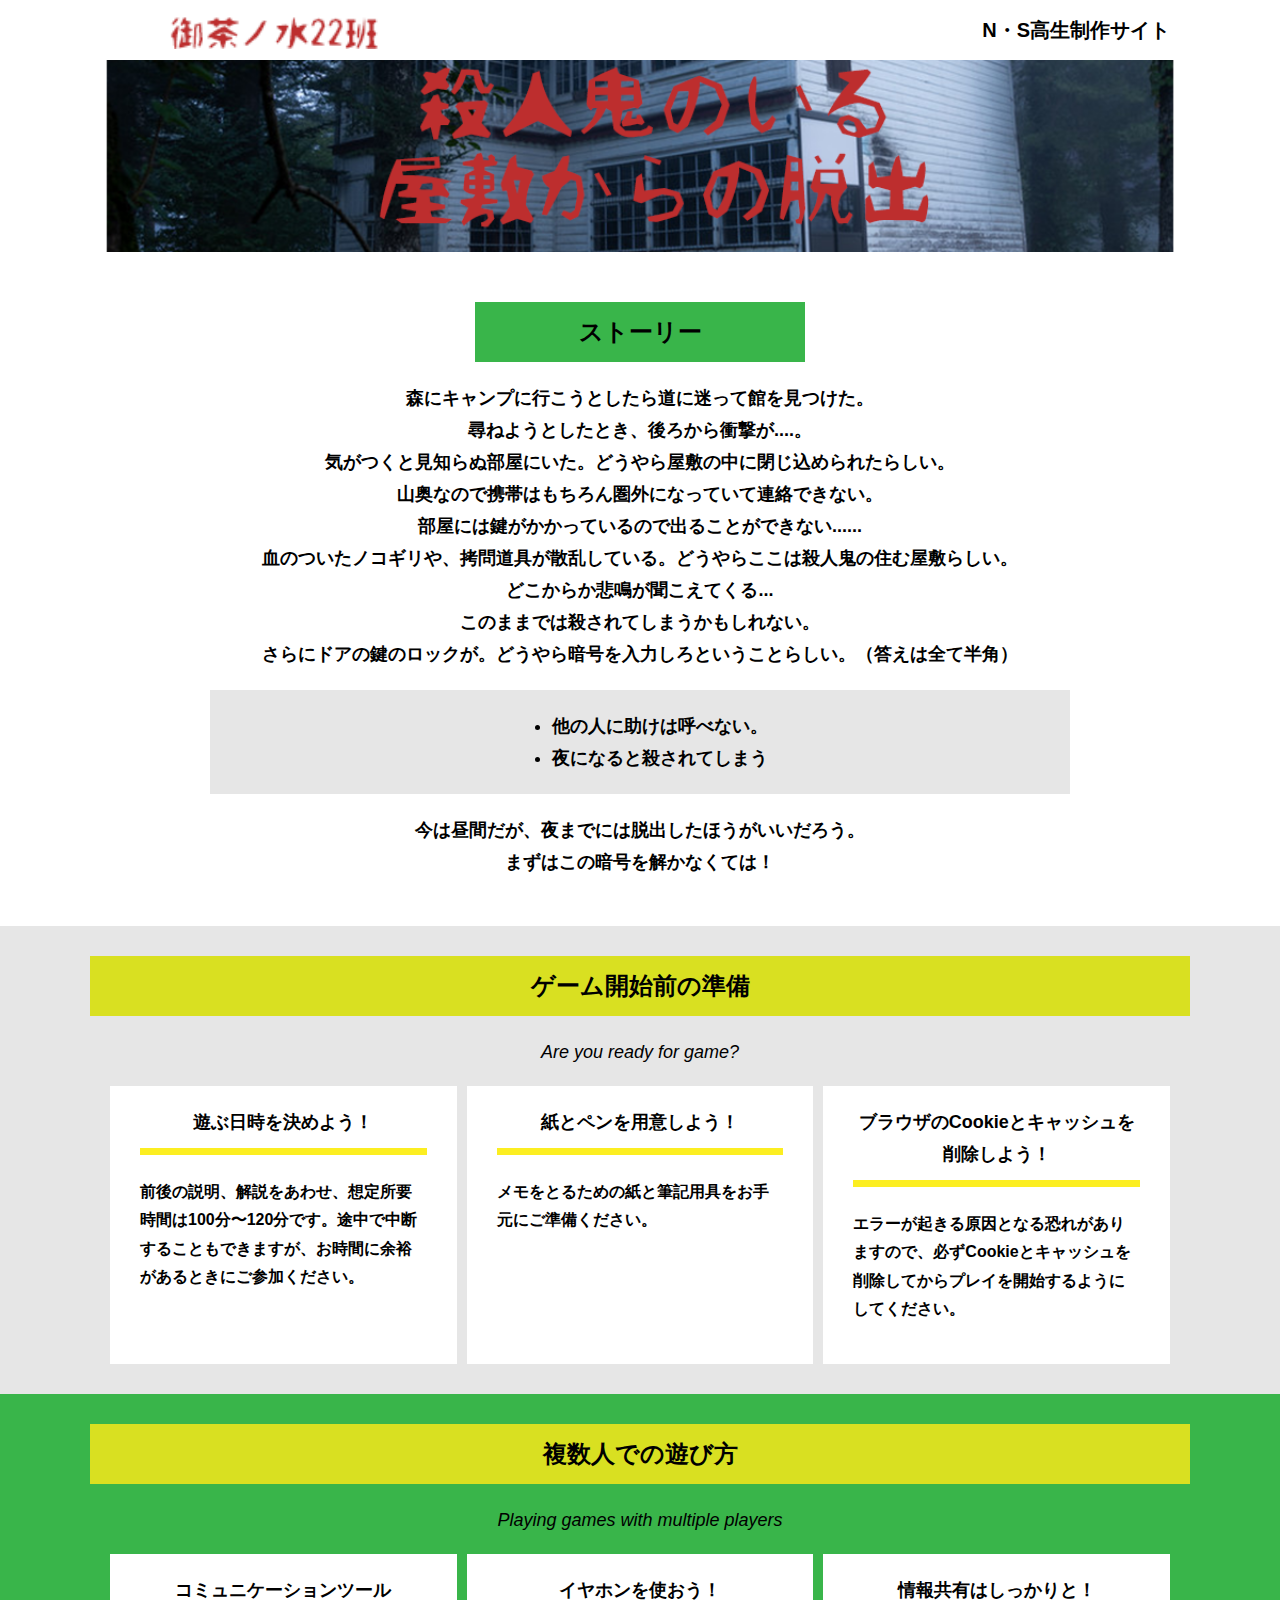
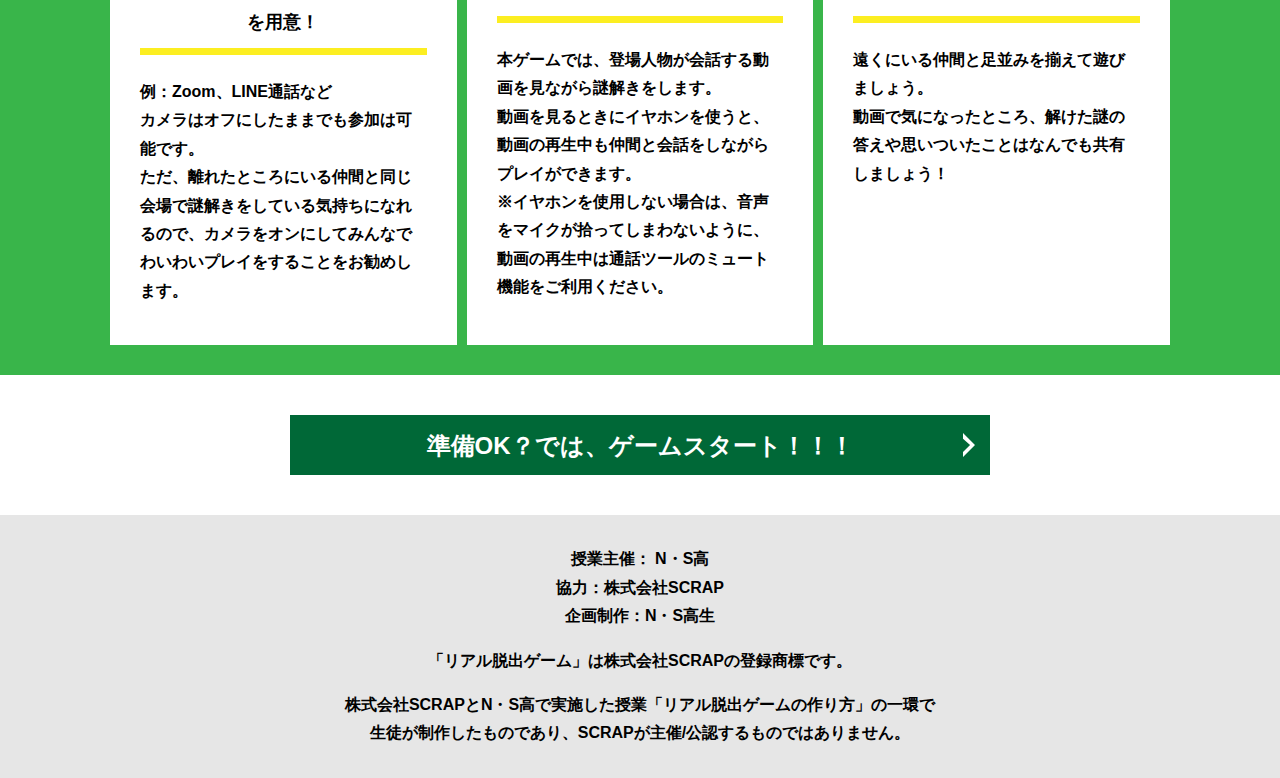
<file: index.html>
<!DOCTYPE html>
<html lang="ja">
<head>
  <meta charset="UTF-8">
  <meta http-equiv="X-UA-Compatible" content="IE=edge">
  <meta name="viewport" content="width=device-width, initial-scale=1.0">
  <title>殺人鬼のいる屋敷からの脱出 │ Project N</title
  <link rel="stylesheet" href="assets/css/normalize.css">
  <link rel="stylesheet" href="assets/css/style.css">
</head>
<body>
  <svg width="0" height="0" class="hidden">
    <symbol xmlns="http://www.w3.org/2000/svg" viewBox="0 0 12.47 24.94" id="arrow" class="arrow_svg">
      <title>arrow</title>
      <polygon points="0 24.94 0 19.66 7.35 12.47 0 5.92 0 0 12.47 12.47 0 24.94"/>
    </symbol>
  </svg>
  <header class="header">
    <div class="container">
      <div class="header__logo"><img src="assets/images/つかれた 1.png" alt="チームロゴ"></div>
      <div class="header__name">N・S高生制作サイト</div>
    </div>
  </header>
  <main class="main index-page">
    <!-- タイトルエリア　ここから -->
    <h1 class="main-title"><img src="assets/images/あうあうアウアウ_TP_V4.png" alt="うぇぇぇっぇぇぇぇl"></h1>
    <!-- タイトルエリア　ここまで -->
    <section class="section section--story">
      <div class="container">
        <h2 class="section-title section-title--keycolor section-title--story">ストーリー</h2>
        <div class="story">
          <p class="text-center">森にキャンプに行こうとしたら道に迷って館を見つけた。<br>
            尋ねようとしたとき、後ろから衝撃が....。<br>
            気がつくと見知らぬ部屋にいた。どうやら屋敷の中に閉じ込められたらしい。<br>
            山奥なので携帯はもちろん圏外になっていて連絡できない。<br>
            部屋には鍵がかかっているので出ることができない......<br>
            血のついたノコギリや、拷問道具が散乱している。どうやらここは殺人鬼の住む屋敷らしい。<br>
            どこからか悲鳴が聞こえてくる...<br>
            このままでは殺されてしまうかもしれない。<br>
            さらにドアの鍵のロックが。どうやら暗号を入力しろということらしい。（答えは全て半角）</p>
          <div class="story__note__outer bg-color--gray">
            <ul class="story__note">
              <li>他の人に助けは呼べない。</li>
              <li>夜になると殺されてしまう</li>
            </ul>
          </div>
          <p class="text-center">今は昼間だが、夜までには脱出したほうがいいだろう。<br>
            まずはこの暗号を解かなくては！</p>
        </div>
      </div>
    </section>
    <section class="section bg-color--gray">
      <div class="container">
        <h2 class="section-title">ゲーム開始前の準備</h2>
        <p class="font-eng text-center">Are you ready for game?</p>
        <!--
          class名"row"内のclass名"column"が横並びになります。
          改行する場合は以下のように追加してください。
          <div class="row">
            <div class="column">
              ～ 内容 ～
            </div>
          </div>
        -->
        <div class="row">
          <div class="column">
            <div class="card">
              <h3 class="card__title">遊ぶ日時を決めよう！</h3>
              <p class="card__content">前後の説明、解説をあわせ、想定所要時間は100分〜120分です。途中で中断することもできますが、お時間に余裕があるときにご参加ください。</p>
            </div>
          </div>
          <div class="column">
            <div class="card">
              <h3 class="card__title">紙とペンを用意しよう！</h3>
              <p class="card__content">メモをとるための紙と筆記用具をお手元にご準備ください。</p>
            </div>
          </div>
          <div class="column">
            <div class="card">
              <h3 class="card__title">ブラウザのCookieとキャッシュを<br>削除しよう！</h3>
              <p class="card__content">エラーが起きる原因となる恐れがありますので、必ずCookieとキャッシュを削除してからプレイを開始するようにしてください。</p>
            </div>
          </div>
        </div>
      </div>
    </section>
    <section class="section bg-color--keycolor">
      <div class="container">
        <h2 class="section-title">複数人での遊び方</h2>
        <p class="font-eng text-center">Playing games with multiple players</p>
        <div class="row">
          <div class="column">
            <div class="card">
              <h3 class="card__title">コミュニケーションツール<br>を用意！</h3>
              <p class="card__content">例：Zoom、LINE通話など<br>
                カメラはオフにしたままでも参加は可能です。<br>
                ただ、離れたところにいる仲間と同じ会場で謎解きをしている気持ちになれるので、カメラをオンにしてみんなでわいわいプレイをすることをお勧めします。</p>
            </div>
          </div>
          <div class="column">
            <div class="card">
              <h3 class="card__title">イヤホンを使おう！</h3>
              <p class="card__content">本ゲームでは、登場人物が会話する動画を見ながら謎解きをします。<br>
                動画を見るときにイヤホンを使うと、動画の再生中も仲間と会話をしながらプレイができます。<br>
                ※イヤホンを使用しない場合は、音声をマイクが拾ってしまわないように、動画の再生中は通話ツールのミュート機能をご利用ください。</p>
            </div>
          </div>
          <div class="column">
            <div class="card">
              <h3 class="card__title">情報共有はしっかりと！</h3>
              <p class="card__content">遠くにいる仲間と足並みを揃えて遊びましょう。<br>
                動画で気になったところ、解けた謎の答えや思いついたことはなんでも共有しましょう！</p>
            </div>
          </div>
        </div>
      </div>
    </section>
    <section class="section">
      <div class="container">
        <a class="btn" href="main.html">準備OK？では、ゲームスタート！！！<svg class="btn__arrow"><use xlink:href="#arrow"></use></svg></a>
      </div>
    </section>
  </main>
  <footer class="footer section bg-color--gray">
    <div class="container">
      <p class="text-center">授業主催： N・S高<br>協力：株式会社SCRAP<br>企画制作：N・S高生</p>
      <p class="text-center">「リアル脱出ゲーム」は株式会社SCRAPの登録商標です。</p>
      <p class="text-center">株式会社SCRAPとN・S高で実施した授業「リアル脱出ゲームの作り方」の一環で<br>生徒が制作したものであり、SCRAPが主催/公認するものではありません。</p>
    </div>
  </footer>
</body>
</html>
</file>
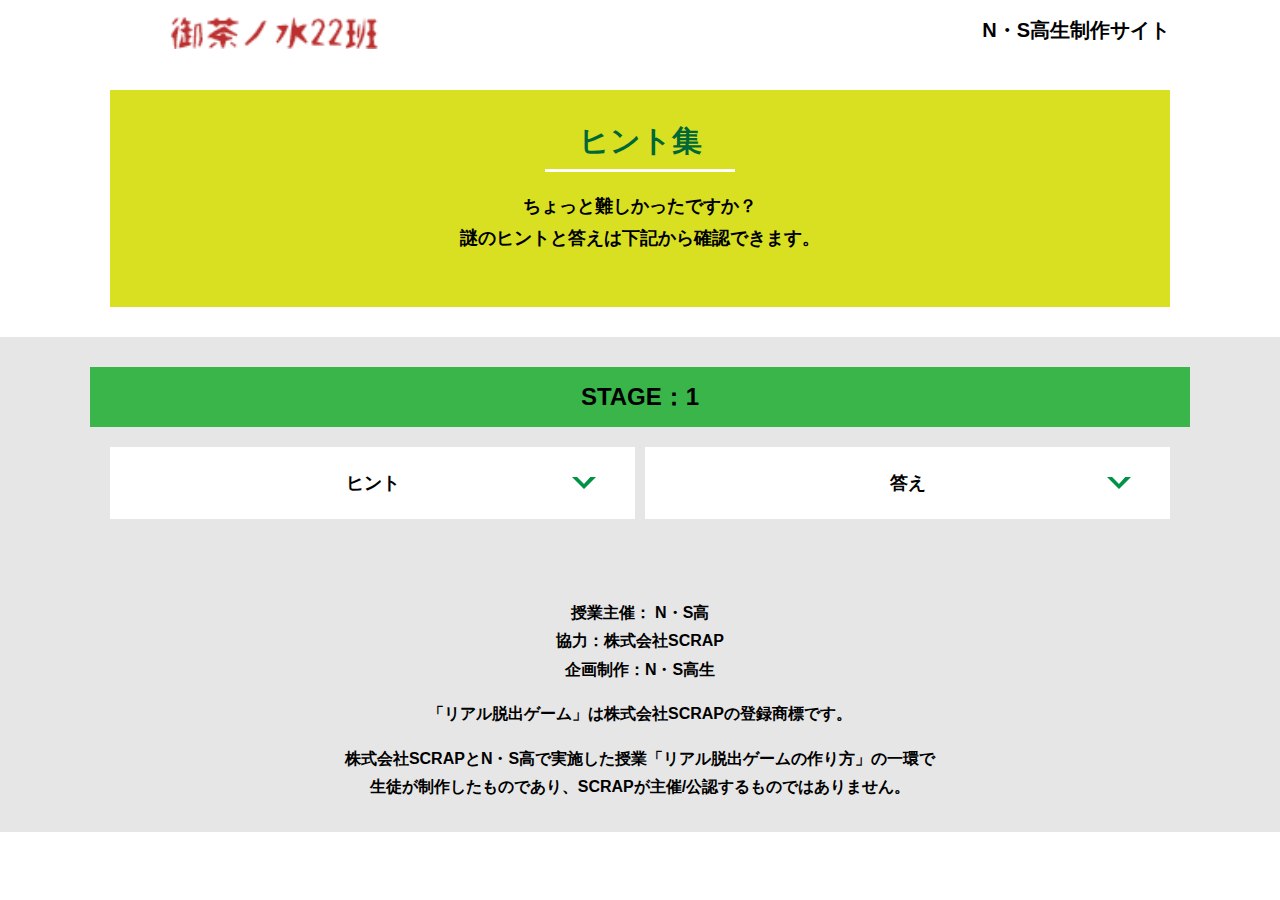
<file: hint1.html>
<!DOCTYPE html>
<html lang="ja">
<head>
  <meta charset="UTF-8">
  <meta http-equiv="X-UA-Compatible" content="IE=edge">
  <meta name="viewport" content="width=device-width, initial-scale=1.0">
  <title>ヒント │ 殺人鬼のいる屋敷からの脱出 │ Project N</title>
  <link rel="stylesheet" href="assets/css/normalize.css">
  <link rel="stylesheet" href="assets/css/style.css">
</head>
<body>
  <svg width="0" height="0" class="hidden">
    <symbol xmlns="http://www.w3.org/2000/svg" viewBox="0 0 12.47 24.94" id="arrow" class="arrow_svg">
      <title>arrow</title>
      <polygon points="0 24.94 0 19.66 7.35 12.47 0 5.92 0 0 12.47 12.47 0 24.94"/>
    </symbol>
  </svg>
  <header class="header">
    <div class="container">
      <div class="header__logo"><img src="assets/images/つかれた 1.png" alt="チームロゴ"></div>
      <div class="header__name">N・S高生制作サイト</div>
    </div>
  </header>
  <main class="main hint-page">
    <!-- タイトルエリア　ここから --つかれた 1.png
    <h1 class="main-title"><img src="assets/images/あうあうアウアウ_TP_V4.png" alt="殺人鬼のいる屋敷からの脱出"></h1>
    <!-- タイトルエリア　ここまで -->
    <section class="section">
      <div class="container">
        <div class="box bg-color--subcolor">
          <h2 class="section-title--border">ヒント集</h2>
          <p class="text-center">ちょっと難しかったですか？<br>
            謎のヒントと答えは下記から確認できます。</p>
        </div>
      </div>
    </section>
    <!-- STAGE1ヒント　ここから -->
    <section id="stage1" class="section bg-color--gray">
      <div class="container">
        <h2 class="section-title section-title--keycolor">STAGE：1</h2>
        <div class="row">
          <div class="column">
            <div class="card">
              <h3 class="card__title">ヒント<svg class="card__arrow"><use xlink:href="#arrow"></use></svg></h3>
              <p class="card__content">漢字をカタカナに見立てて、二つに分けると....?</p>
            </div>
          </div>
          <div class="column">
            <div class="card">
              <h3 class="card__title">答え<svg class="card__arrow"><use xlink:href="#arrow"></use></svg></h3>
              <p class="card__content">１６２１</p>
            </div>
          </div>
        </div>
      </div>
    </section>
    <!-- STAGE1ヒント　ここまで -->
  </main>
  <footer class="footer section bg-color--gray">
    <div class="container">
        <p class="text-center">授業主催： N・S高<br>協力：株式会社SCRAP<br>企画制作：N・S高生</p>
        <p class="text-center">「リアル脱出ゲーム」は株式会社SCRAPの登録商標です。</p>
        <p class="text-center">株式会社SCRAPとN・S高で実施した授業「リアル脱出ゲームの作り方」の一環で<br>生徒が制作したものであり、SCRAPが主催/公認するものではありません。</p>
    </div>
  </footer>
  <script src="assets/js/hint.js"></script>
</body>
</html>
</file>
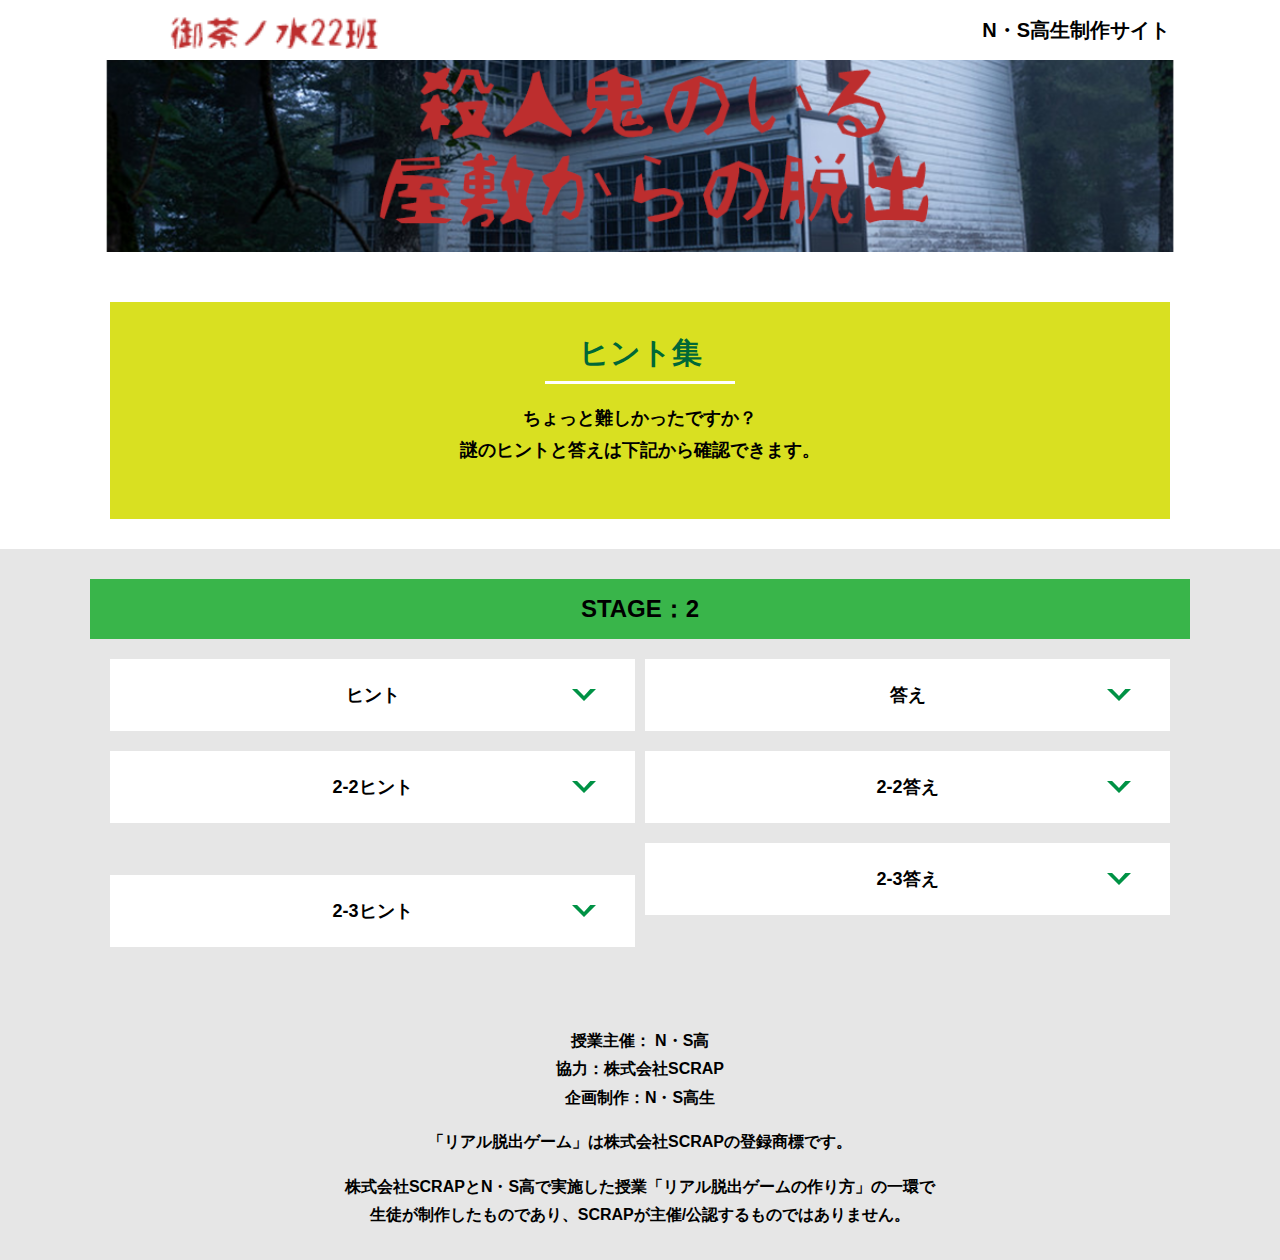
<file: hint2.html>
<!DOCTYPE html>
<html lang="ja">
<head>
  <meta charset="UTF-8">
  <meta http-equiv="X-UA-Compatible" content="IE=edge">
  <meta name="viewport" content="width=device-width, initial-scale=1.0">
  <title>ヒント │ 殺人鬼のいる屋敷からの脱出 │ Project N</title>
  <link rel="stylesheet" href="assets/css/normalize.css">
  <link rel="stylesheet" href="assets/css/style.css">
</head>
<body>
  <svg width="0" height="0" class="hidden">
    <symbol xmlns="http://www.w3.org/2000/svg" viewBox="0 0 12.47 24.94" id="arrow" class="arrow_svg">
      <title>arrow</title>
      <polygon points="0 24.94 0 19.66 7.35 12.47 0 5.92 0 0 12.47 12.47 0 24.94"/>
    </symbol>
  </svg>
  <header class="header">
    <div class="container">
      <div class="header__logo"><img src="assets/images/つかれた 1.png" alt="チームロゴ"></div>
      <div class="header__name">N・S高生制作サイト</div>
    </div>
  </header>
  <main class="main hint-page">
    <!-- タイトルエリア　ここから -->
    <h1 class="main-title"><img src="assets/images/あうあうアウアウ_TP_V4.png" alt="封鎖された家庭科室からの脱出"></h1>
    <!-- タイトルエリア　ここまで -->
    <section class="section">
      <div class="container">
        <div class="box bg-color--subcolor">
          <h2 class="section-title--border">ヒント集</h2>
          <p class="text-center">ちょっと難しかったですか？<br>
            謎のヒントと答えは下記から確認できます。</p>
        </div>
      </div>
    </section>
    <!-- STAGE2ヒント　ここから -->
    <section id="stage2" class="section bg-color--gray">
      <div class="container">
        <h2 class="section-title section-title--keycolor">STAGE：2</h2>
        <div class="row">
          <div class="column">
            <div class="card">
              <h3 class="card__title">ヒント<svg class="card__arrow"><use xlink:href="#arrow"></use></svg></h3>
              <p class="card__content">スマホのキーボードのひらがなと数字を重ねてみると....?</p>
            </div>
              
 
            <div class="card">
              <h3 class="card__title">2-2ヒント<svg class="card__arrow"><use xlink:href="#arrow"></use></svg></h3>
              <p class="card__content">漢字の中に入っている漢字は....?</p>
            </div>



        　　 <div class="card">
              <h3 class="card__title">2-3ヒント<svg class="card__arrow"><use xlink:href="#arrow"></use></svg></h3>
              <p class="card__content">グーとチョキを英語に直して、パー（５）から何かをすると...?</p>
            </div>

              
          </div>
          <div class="column">
            <div class="card">
              <h3 class="card__title">答え<svg class="card__arrow"><use xlink:href="#arrow"></use></svg></h3>
              <p class="card__content">2</p>
            </div>
              

            <div class="card">
              <h3 class="card__title">2-2答え<svg class="card__arrow"><use xlink:href="#arrow"></use></svg></h3>
              <p class="card__content">3</p>
            </div>

              
         
            <div class="card">
              <h3 class="card__title">2-3答え<svg class="card__arrow"><use xlink:href="#arrow"></use></svg></h3>
              <p class="card__content">1</p>
            </div>

              
          </div>
        </div>
      </div>
    </section>
    <!-- STAGE2ヒント　ここまで -->
  </main>
  <footer class="footer section bg-color--gray">
    <div class="container">
        <p class="text-center">授業主催： N・S高<br>協力：株式会社SCRAP<br>企画制作：N・S高生</p>
        <p class="text-center">「リアル脱出ゲーム」は株式会社SCRAPの登録商標です。</p>
        <p class="text-center">株式会社SCRAPとN・S高で実施した授業「リアル脱出ゲームの作り方」の一環で<br>生徒が制作したものであり、SCRAPが主催/公認するものではありません。</p>
    </div>
  </footer>
  <script src="assets/js/hint.js"></script>
</body>
</html>
</file>
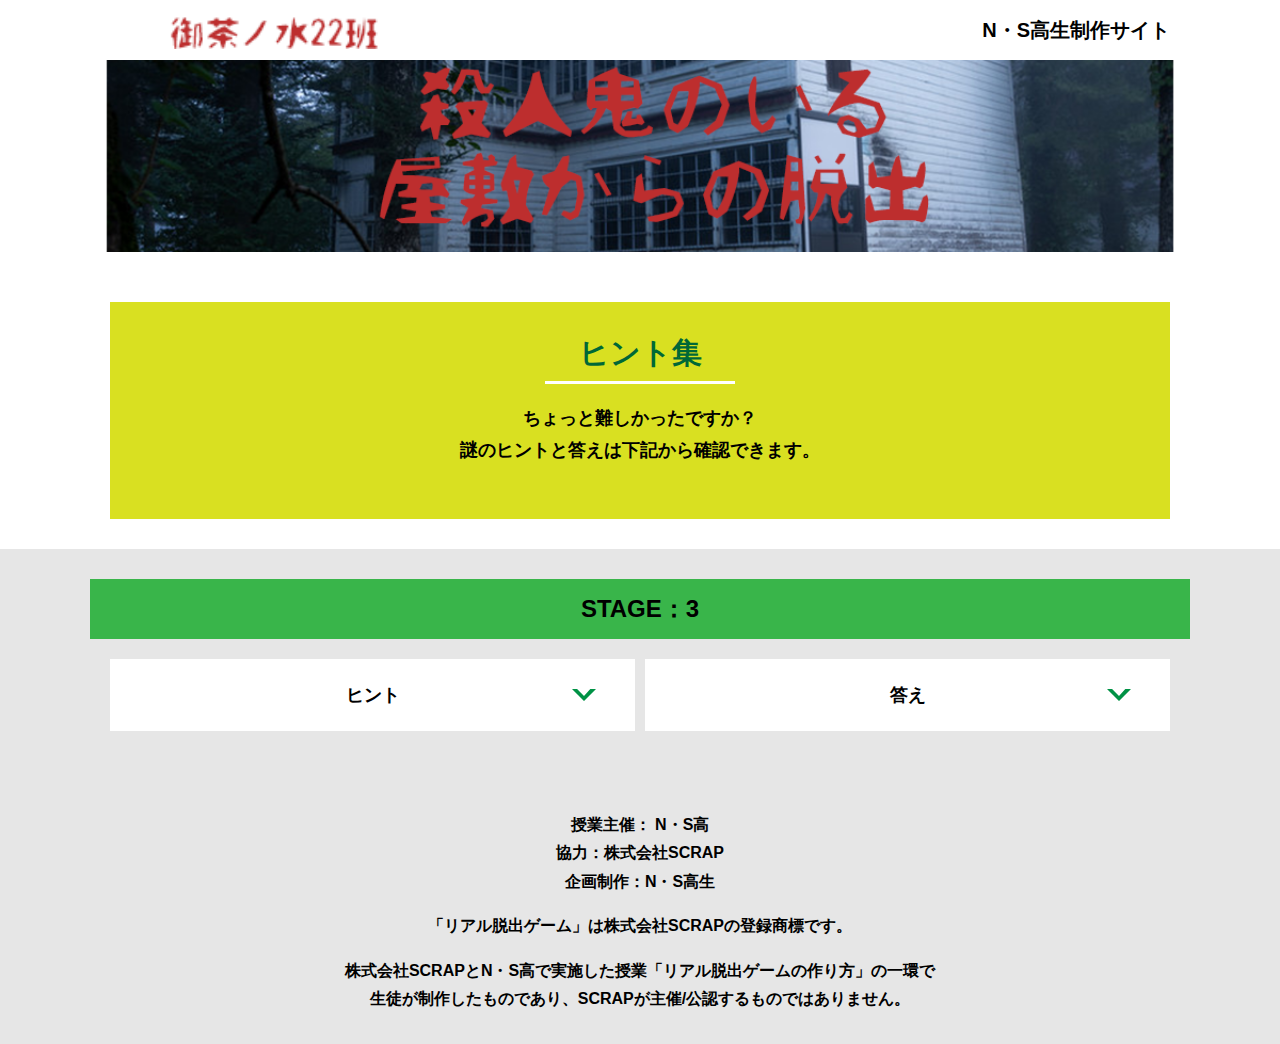
<file: hint3.html>
<!DOCTYPE html>
<html lang="ja">
<head>
  <meta charset="UTF-8">
  <meta http-equiv="X-UA-Compatible" content="IE=edge">
  <meta name="viewport" content="width=device-width, initial-scale=1.0">
  <title>ヒント │ 殺人鬼のいる屋敷からの脱出 │ Project N</title>
  <link rel="stylesheet" href="assets/css/normalize.css">
  <link rel="stylesheet" href="assets/css/style.css">
</head>
<body>
  <svg width="0" height="0" class="hidden">
    <symbol xmlns="http://www.w3.org/2000/svg" viewBox="0 0 12.47 24.94" id="arrow" class="arrow_svg">
      <title>arrow</title>
      <polygon points="0 24.94 0 19.66 7.35 12.47 0 5.92 0 0 12.47 12.47 0 24.94"/>
    </symbol>
  </svg>
  <header class="header">
    <div class="container">
      <div class="header__logo"><img src="assets/images/つかれた 1.png" alt="チームロゴ"></div>
      <div class="header__name">N・S高生制作サイト</div>
    </div>
  </header>
  <main class="main hint-page">
    <!-- タイトルエリア　ここから -->
    <h1 class="main-title"><img src="assets/images/あうあうアウアウ_TP_V4.png" alt="殺人鬼のいる屋敷からの脱出"></h1>
    <!-- タイトルエリア　ここまで -->
    <section class="section">
      <div class="container">
        <div class="box bg-color--subcolor">
          <h2 class="section-title--border">ヒント集</h2>
          <p class="text-center">ちょっと難しかったですか？<br>
            謎のヒントと答えは下記から確認できます。</p>
        </div>
      </div>
    </section>
    <!-- STAGE3ヒント　ここから -->
    <section id="stage3" class="section bg-color--gray">
      <div class="container">
        <h2 class="section-title section-title--keycolor">STAGE：3</h2>
        <div class="row">
          <div class="column">
            <div class="card">
              <h3 class="card__title">ヒント<svg class="card__arrow"><use xlink:href="#arrow"></use></svg></h3>
              <p class="card__content">前の謎をもう一度見てみる。<br>
                パソコンのキーボードのひらがなの部分を見てみると....?</p>
            </div>
              
 <!-- 3-2ヒント追加
            <div class="card">
              <h3 class="card__title">3-2ヒント<svg class="card__arrow"><use xlink:href="#arrow"></use></svg></h3>
              <p class="card__content">テキストテキストテキストテキストテキストテキストテキストテキストテキストテキスト</p>
            </div>
3-2ヒント追加ここまで -->

 <!-- 3-3ヒント追加
        　　 <div class="card">
              <h3 class="card__title">3-3ヒント<svg class="card__arrow"><use xlink:href="#arrow"></use></svg></h3>
              <p class="card__content">テキストテキストテキストテキストテキストテキストテキストテキストテキストテキスト</p>
            </div>
3-3ヒント追加ここまで -->
              
          </div>
          <div class="column">
            <div class="card">
              <h3 class="card__title">答え<svg class="card__arrow"><use xlink:href="#arrow"></use></svg></h3>
              <p class="card__content">４８９</p>
            </div>

 <!-- 3-2答え追加
            <div class="card">
              <h3 class="card__title">3-2答え<svg class="card__arrow"><use xlink:href="#arrow"></use></svg></h3>
              <p class="card__content">ううう</p>
            </div>
3-2答え追加ここまで -->
              
<!-- 3-3答え追加          
            <div class="card">
              <h3 class="card__title">2-3答え<svg class="card__arrow"><use xlink:href="#arrow"></use></svg></h3>
              <p class="card__content">ううう</p>
            </div>
3-3答え追加ここまで -->
              
          </div>
        </div>
      </div>
    </section>
    <!-- STAGE3ヒント　ここまで -->
  </main>
  <footer class="footer section bg-color--gray">
    <div class="container">
        <p class="text-center">授業主催： N・S高<br>協力：株式会社SCRAP<br>企画制作：N・S高生</p>
        <p class="text-center">「リアル脱出ゲーム」は株式会社SCRAPの登録商標です。</p>
        <p class="text-center">株式会社SCRAPとN・S高で実施した授業「リアル脱出ゲームの作り方」の一環で<br>生徒が制作したものであり、SCRAPが主催/公認するものではありません。</p>
    </div>
  </footer>
  <script src="assets/js/hint.js"></script>
</body>
</html>
</file>
<file: assets/css/style.css>
@charset "UTF-8";
/****************************
 * 共通CSSのテンプレートです。
*****************************/
*,
*::before,
*::after {
  -webkit-box-sizing: border-box;
          box-sizing: border-box;
}

html {
  font-size: 18px;
  -webkit-box-sizing: border-box;
          box-sizing: border-box;
}

body {
  overflow-x: hidden;
  font-family: "游ゴシック体", "Yu Gothic", YuGothic, "ヒラギノ角ゴ Pro", "Hiragino Kaku Gothic Pro", "メイリオ", "Meiryo", sans-serif;
  font-size: 18px;
  line-height: 1.77778;
  font-weight: bold;
  text-decoration: none;
  border: none;
  list-style: none;
  color: #000;
  margin: 0;
}

img {
  width: 100%;
}

figure {
  margin: 0;
}

figcaption {
  margin-top: 30px;
  font-size: 14px;
}

@media screen and (max-width: 767px) {
  figcaption {
    font-size: 13px;
  }
}

input[type=text] {
  font-size: 18px;
  border: none;
  padding: 25px 35px;
  display: block;
  margin: 0 auto;
  max-width: 580px;
  width: 100%;
}

::-webkit-input-placeholder {
  color: #999;
}

:-ms-input-placeholder {
  color: #999;
}

::-ms-input-placeholder {
  color: #999;
}

::placeholder {
  color: #999;
}

button {
  cursor: pointer;
  display: block;
  border: none;
  margin: 0 auto;
  background-color: #9c0331;
  color: #fff;
  width: 287px;
  height: 55px;
}

/*******************
* Layout
*******************/
.section {
  padding-top: 30px;
  padding-bottom: 30px;
}

.section--clear {
  /* ステージクリア画面 */
  position: fixed;
  display: none;
  /* 読み込み時に一瞬表示されるのを防ぐ */
  -webkit-box-pack: center;
      -ms-flex-pack: center;
          justify-content: center;
  -webkit-box-align: center;
      -ms-flex-align: center;
          align-items: center;
  top: 0;
  bottom: 0;
  left: 0;
  right: 0;
  z-index: 200;
}

.section--clear.isClear {
  display: -webkit-box;
  display: -ms-flexbox;
  display: flex;
}

.container {
  width: 1100px;
  padding-left: 20px;
  padding-right: 20px;
  margin: 0 auto;
}

@media screen and (max-width: 1100px) {
  .container {
    width: calc(100% - 40px);
  }
}

.row {
  display: -webkit-box;
  display: -ms-flexbox;
  display: flex;
  -ms-flex-line-pack: stretch;
      align-content: stretch;
  gap: 10px;
}

.row + .row {
  margin-top: 20px;
}

.column {
  width: 100%;
}

.card {
  background-color: #fff;
  margin-bottom: 20px;
  height: 100%;
}

.card__title {
  font-size: 18px;
  text-align: center;
  margin: 0;
  padding: 20px 30px;
  position: relative;
  cursor: pointer;
}

.card__content {
  -webkit-transition: all 0.3s;
  transition: all 0.3s;
  font-size: 16px;
  padding: 20px 30px;
  margin: 0;
  position: relative;
}

.card__content::before {
  display: block;
  content: '';
  width: calc(100% - 60px);
  height: 7px;
  background-color: #fcee21;
  position: absolute;
  top: -10px;
  left: 30px;
}

.hint-page .card {
  height: auto;
}

.hint-page .card__content {
  display: none;
  text-align: center;
}

.hint-page .card__arrow {
  position: absolute;
  top: calc(50% - 12px);
  right: 45px;
  -webkit-transform: rotate(90deg);
          transform: rotate(90deg);
  -webkit-transition: all 0.3s;
  transition: all 0.3s;
  fill: #009245;
  width: 12px;
  height: 24px;
}

.hint-page .card.is-open .card__content {
  display: block;
}

.hint-page .card.is-open .card__arrow {
  -webkit-transform: rotate(-90deg);
          transform: rotate(-90deg);
}

.box {
  padding: 35px 30px;
}

.youtube {
  position: relative;
  width: 100%;
  padding-top: 56.25%;
}

.youtube iframe {
  position: absolute;
  top: 0;
  left: 0;
  width: 100%;
  height: 100%;
}

.youtube__container {
  max-width: 800px;
  margin: 0 auto;
}

/*********************
* Color
*********************/
.bg-color--keycolor {
  background-color: #39b54a;
}

.bg-color--subcolor {
  background-color: #d9e021;
}

.bg-color--gray {
  background-color: #e6e6e6;
}

/*********************
* title
**********************/
.main-title {
  margin: 0;
}

.sub-title {
  text-align: center;
  font-size: 18px;
  line-height: 1.66667;
}

.sub-title__bg {
  background-color: #fcee21;
  padding-left: 1rem;
  padding-right: 1rem;
}

.section-title {
  font-size: 24px;
  line-height: 1.75;
  text-align: center;
  padding: 9px 20px;
  background-color: #d9e021;
  margin: 0 -20px 20px -20px;
}

.section-title__stage {
  display: inline-block;
  margin-right: 2rem;
}

.section-title--keycolorlight {
  background-color: #8cc63f;
}

.section-title--keycolorlight .section-title__stage {
  color: #fff;
}

.section-title--keycolor {
  background-color: #39b54a;
}

.section-title--story {
  width: 330px;
  margin: 0 auto 20px;
}

.section-title--border {
  position: relative;
  font-size: 30px;
  text-align: center;
  line-height: 1.06667;
  margin: 0;
  padding-bottom: 15px;
  color: #006837;
}

.section-title--border::after {
  position: absolute;
  bottom: 0;
  left: calc(50% - 95px);
  display: block;
  content: '';
  background-color: #fff;
  height: 2.6px;
  width: 190px;
}

/******************
* text
******************/
.font-eng {
  font-style: italic;
  font-weight: normal;
}

/*************************
* Button
*************************/
.btn {
  display: block;
  text-decoration: none;
  cursor: pointer;
  background-color: #006837;
  color: #fff;
  font-size: 24px;
  line-height: 1.54167;
  text-align: center;
  padding: 11.5px;
  width: calc(100% - 40px);
  max-width: 700px;
  margin: 10px auto;
  position: relative;
}

.btn:hover {
  opacity: 0.7;
}

.btn__arrow {
  position: absolute;
  top: calc(50% - 12px);
  right: 15px;
  fill: #fff;
  width: 12px;
  height: 24px;
}

/****************
* header
*****************/
.header {
  background-color: #fff;
  height: 60px;
}

.header .container {
  display: -webkit-box;
  display: -ms-flexbox;
  display: flex;
  -webkit-box-pack: justify;
      -ms-flex-pack: justify;
          justify-content: space-between;
  -webkit-box-align: center;
      -ms-flex-align: center;
          align-items: center;
  height: 100%;
}

.header__logo {
  width: 330px;
  height: 42px;
}

.header__name {
  font-size: 20px;
  line-height: 1.1;
}

.footer {
  font-size: 16px;
}

.footer p:first-child {
  margin-top: 0;
}

.footer p:last-child {
  margin-bottom: 0;
}

/********************
* main
********************/
.story__note {
  margin: 0;
}

.story__note__outer {
  width: 860px;
  display: -webkit-box;
  display: -ms-flexbox;
  display: flex;
  padding: 20px;
  margin: 20px auto;
  -webkit-box-pack: center;
      -ms-flex-pack: center;
          justify-content: center;
}

@media screen and (max-width: 940px) {
  .story__note__outer {
    width: 100%;
  }
}

.stage-column__container + .stage-column__container {
  border-top: 2px solid #fff;
}

.answer {
  font-size: 18px;
  margin-bottom: 20px;
  line-height: 80px;
  word-spacing: 20px;
}

.err-message {
  color: #c1272d;
  font-size: 18px;
  text-align: center;
}

.link-hint {
  text-align: center;
  display: block;
  margin-top: 20px;
}

.clear-message {
  background-color: #d9e021;
  padding: 30px 30px 60px;
  position: relative;
}

.clear-message__title {
  position: relative;
  display: block;
  text-align: center;
  color: #006837;
  font-size: 30px;
  padding-bottom: 10px;
  margin-bottom: 35px;
}

.clear-message__title::after {
  content: '';
  position: absolute;
  display: block;
  width: 183px;
  height: 2px;
  background-color: #fff;
  bottom: 0;
  left: calc(50% - (183px/2));
}

.clear-message__content {
  text-align: center;
}

.clear-message__btn {
  position: absolute;
  bottom: -30px;
  left: calc(50% - 144px);
  width: 288px;
  margin: 0;
}

/********************
* Utility
********************/
.text-center {
  text-align: center;
}

.text-left {
  text-align: left;
}

.text-right {
  text-align: right;
}

.hidden {
  display: none;
}
/*# sourceMappingURL=style.css.map */
</file>
